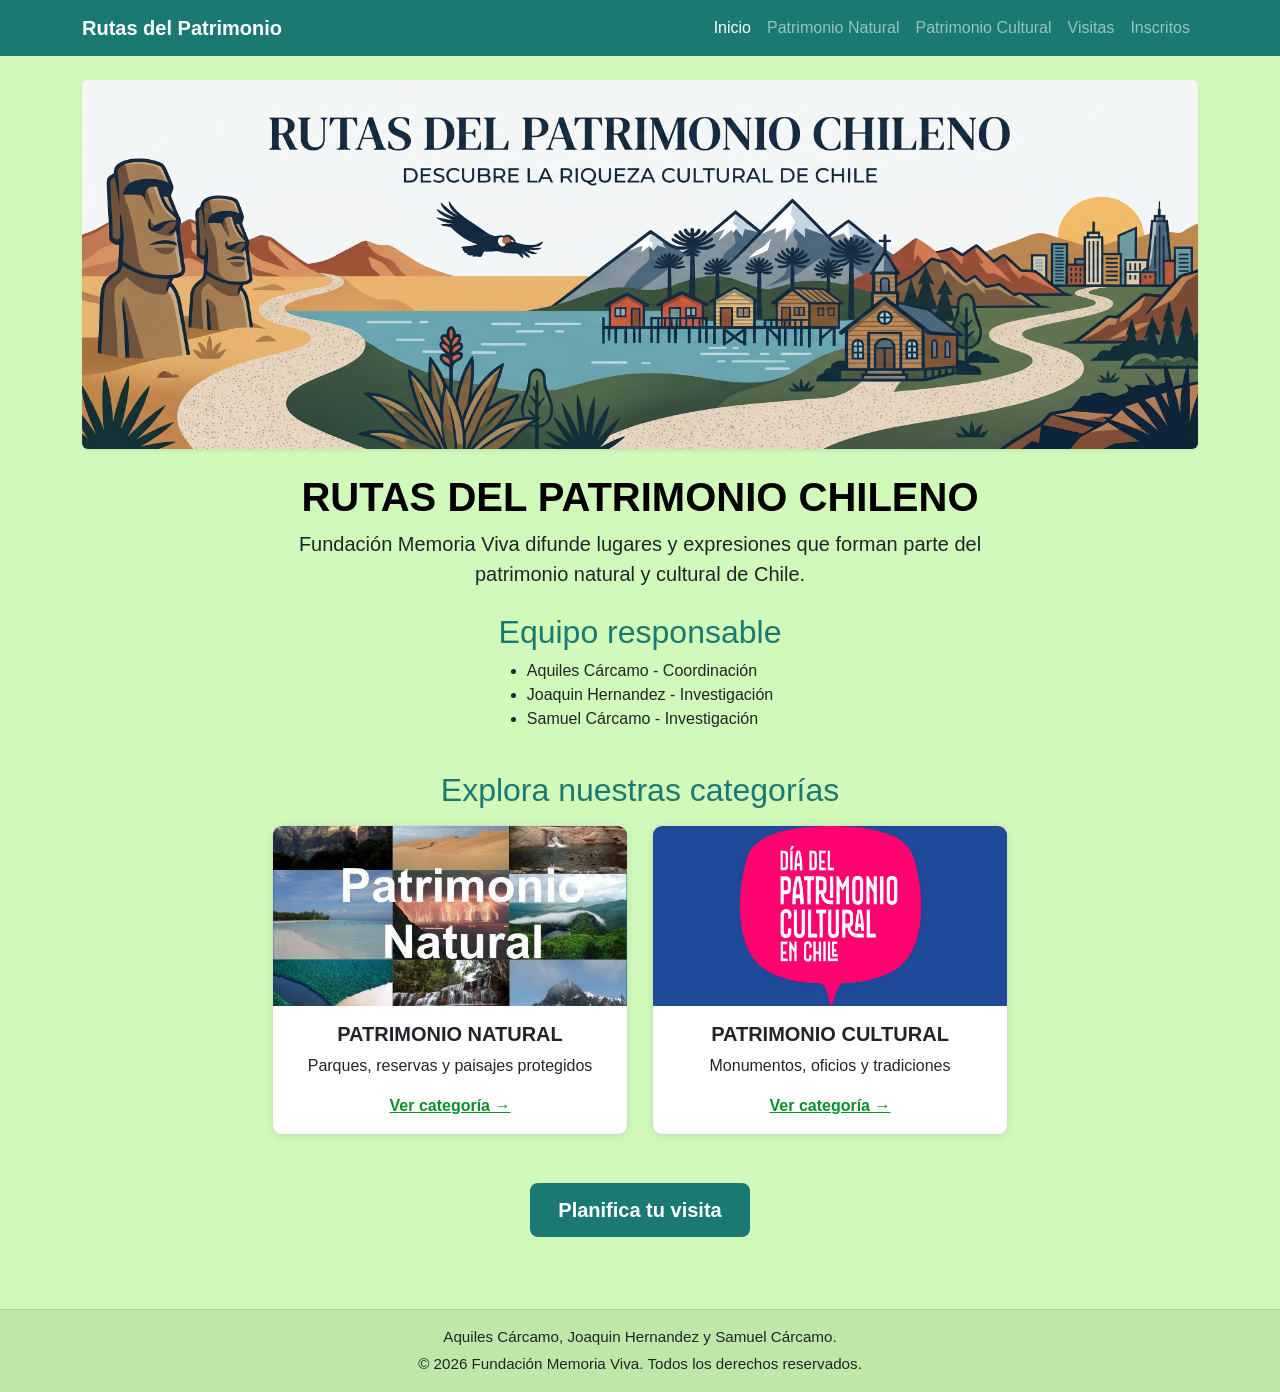
<file: Index.html>
<!DOCTYPE html>
<html lang="es">
<head>
    <meta charset="UTF-8">
    <meta name="viewport" content="width=device-width, initial-scale=1.0"> <!-- sirve para el ajuste del ancho de la página -->
    <link rel="icon" href="img/icon.jpg" type="image/x-icon">
    <title>Rutas del Patrimonio</title>
    <link href="https://cdn.jsdelivr.net/npm/bootstrap@5.3.3/dist/css/bootstrap.min.css" rel="stylesheet">
    <link rel="stylesheet" href="css/style.css">
</head>
<body>

<header>
        <nav class="navbar navbar-expand-lg navbar-dark barra-navegacion"> <!-- agrega una barra a las pantallas pequeñas-->
            <div class="container">
                <a class="navbar-brand fw-bold" href="Index.html">Rutas del Patrimonio</a>
                <button class="navbar-toggler" type="button" data-bs-toggle="collapse" data-bs-target="#menuPrincipal">
                    <span class="navbar-toggler-icon"></span>
                </button>
                <div class="collapse navbar-collapse justify-content-end" id="menuPrincipal">
                    <ul class="navbar-nav">
                        <li class="nav-item">
                            <a class="nav-link active" href="Index.html">Inicio</a>
                        </li>
                        <li class="nav-item">
                            <a class="nav-link" href="html/natural.html">Patrimonio Natural</a>
                        </li>
                        <li class="nav-item">
                            <a class="nav-link" href="html/cultural.html">Patrimonio Cultural</a>
                        </li>
                        <li class="nav-item">
                            <a class="nav-link" href="html/contactos.html">Visitas</a>
                        </li>
                        <li class="nav-item">
                            <a class="nav-link" href="html/localstore.html">Inscritos</a>
                        </li>
                    </ul>
                </div>
            </div>
        </nav>
    </header>

    <main class="container my-4">
        <div class="text-center">
            <img src="img/Encabezado.jpg" alt="Rutas del Patrimonio" class="encabezado rounded shadow-sm mb-4">
            <h1 class="fw-bold">RUTAS DEL PATRIMONIO CHILENO</h1>
            <p class="lead mx-auto texto-intro">Fundación Memoria Viva difunde lugares y expresiones que forman parte del patrimonio natural y cultural de Chile.</p>
        </div>

        <section class="my-4 text-center">
            <h2>Equipo responsable</h2>
            <ul class="lista-equipo">
                <li>Aquiles Cárcamo - Coordinación</li>
                <li>Joaquin Hernandez - Investigación</li>
                <li>Samuel Cárcamo - Investigación</li>
            </ul>
        </section>

        <section class="my-4">
            <h2 class="text-center mb-3">Explora nuestras categorías</h2>
            <div class="row justify-content-center g-4"> <!--Ajusta las filas de las tarjetas-->
                <div class="col-12 col-sm-8 col-md-5 col-lg-4">
                    <div class="tarjeta h-100">
                        <img src="img/natural.jfif" alt="Patrimonio Natural">
                        <div class="p-3">
                            <h3 class="h5 fw-bold">PATRIMONIO NATURAL</h3>
                            <p>Parques, reservas y paisajes protegidos</p>
                            <a href="html/natural.html" class="enlace-categoria">Ver categoría →</a>
                        </div>
                    </div>
                </div>

                <div class="col-12 col-sm-8 col-md-5 col-lg-4">
                    <div class="tarjeta h-100">
                        <img src="img/patrimonio.jpg" alt="Patrimonio Cultural">
                        <div class="p-3">
                            <h3 class="h5 fw-bold">PATRIMONIO CULTURAL</h3>
                            <p>Monumentos, oficios y tradiciones</p>
                            <a href="html/cultural.html" class="enlace-categoria">Ver categoría →</a>
                        </div>
                    </div>
                </div>
            </div>
        </section>

        <div class="text-center my-5">
            <a href="html/contactos.html" class="btn btn-lg boton-principal">
                Planifica tu visita
            </a>
        </div>
    </main>

    <footer class="pie-pagina text-center py-3 mt-auto">
        <div class="container">
            <p class="mb-1">Aquiles Cárcamo, Joaquin Hernandez y Samuel Cárcamo.</p>
            <p class="mb-0">© 2026 Fundación Memoria Viva. Todos los derechos reservados.</p>
        </div>
    </footer>

    <script src="https://cdn.jsdelivr.net/npm/bootstrap@5.3.3/dist/js/bootstrap.bundle.min.js"></script>
</body>
</html>
</file>
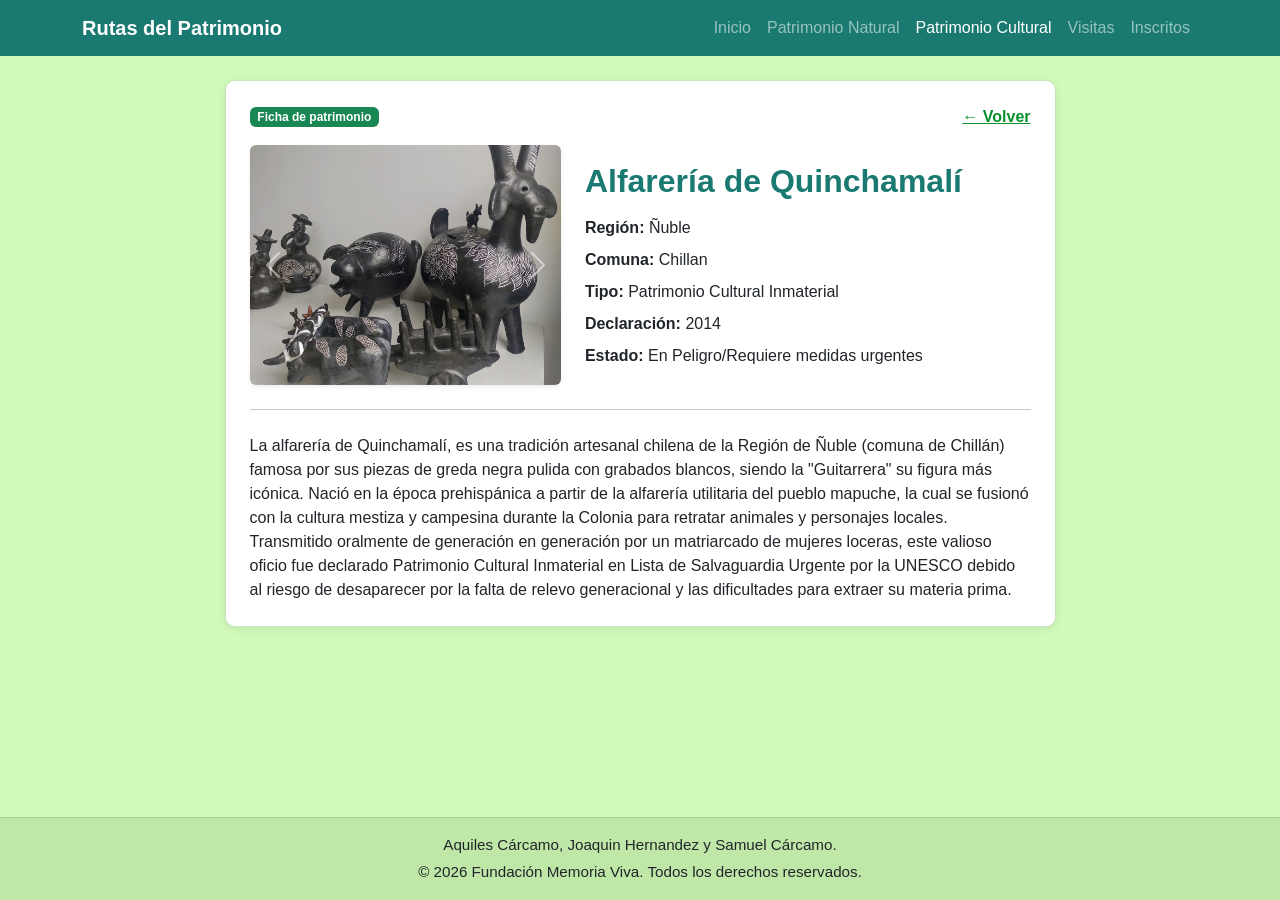
<file: html/alfarerialquinchamali.html>
<!DOCTYPE html>
<html lang="es">
<head>
    <meta charset="UTF-8">
    <meta name="viewport" content="width=device-width, initial-scale=1.0">
    <link rel="icon" href="../img/icon.jpg" type="image/x-icon">
    <title>Alfarería de Quinchamalí</title>
    <link href="https://cdn.jsdelivr.net/npm/bootstrap@5.3.3/dist/css/bootstrap.min.css" rel="stylesheet">
    <link rel="stylesheet" href="../css/style.css">
</head>
<body>

    <header>
        <nav class="navbar navbar-expand-lg navbar-dark barra-navegacion">
            <div class="container">
                <a class="navbar-brand fw-bold" href="../Index.html">Rutas del Patrimonio</a>
                <button class="navbar-toggler" type="button" data-bs-toggle="collapse" data-bs-target="#menuPrincipal">
                    <span class="navbar-toggler-icon"></span>
                </button>
                <div class="collapse navbar-collapse justify-content-end" id="menuPrincipal">
                    <ul class="navbar-nav">
                        <li class="nav-item">
                            <a class="nav-link" href="../Index.html">Inicio</a>
                        </li>
                        <li class="nav-item">
                            <a class="nav-link" href="natural.html">Patrimonio Natural</a>
                        </li>
                        <li class="nav-item">
                            <a class="nav-link active" href="cultural.html">Patrimonio Cultural</a>
                        </li>
                        <li class="nav-item">
                            <a class="nav-link" href="contactos.html">Visitas</a>
                        </li>
                        <li class="nav-item">
                            <a class="nav-link" href="localstore.html">Inscritos</a>
                        </li>
                    </ul>
                </div>
            </div>
        </nav>
    </header>

    <main class="container my-4">
        <div class="row justify-content-center">
            <div class="col-12 col-lg-9">
                <div class="tarjeta p-4 text-start">
                    <div class="d-flex justify-content-between align-items-center mb-3">
                        <span class="badge bg-success">Ficha de patrimonio</span>
                        <a href="cultural.html" class="enlace-categoria">← Volver</a>
                    </div>

                    <div class="row align-items-center g-4">
                        <div class="col-12 col-md-5">
                            <div id="carruselAlfareria" class="carousel slide rounded overflow-hidden shadow-sm" data-bs-ride="carousel">
                                <div class="carousel-inner">
                                    <div class="carousel-item active">
                                        <img src="../img/alfareria.jpg" class="d-block w-100" style="height: 240px; object-fit: cover;" alt="Alfarería de Quinchamalí 1">
                                    </div>
                                    <div class="carousel-item">
                                        <img src="../img/guitarra.jpg" class="d-block w-100" style="height: 240px; object-fit: cover;" alt="Alfarería de Quinchamalí 2">
                                    </div>
                                    <div class="carousel-item">
                                        <img src="../img/guitarrera-grande.jpg" class="d-block w-100" style="height: 240px; object-fit: cover;" alt="Alfarería de Quinchamalí 3">
                                    </div>
                                </div>
                                <button class="carousel-control-prev" type="button" data-bs-target="#carruselAlfareria" data-bs-slide="prev">
                                    <span class="carousel-control-prev-icon" aria-hidden="true"></span>
                                    <span class="visually-hidden">Anterior</span>
                                </button>
                                <button class="carousel-control-next" type="button" data-bs-target="#carruselAlfareria" data-bs-slide="next">
                                    <span class="carousel-control-next-icon" aria-hidden="true"></span>
                                    <span class="visually-hidden">Siguiente</span>
                                </button>
                            </div>
                        </div>

                        <div class="col-12 col-md-7">
                            <h1 class="h2 fw-bold mb-3" style="color: #1a7a72;">Alfarería de Quinchamalí</h1>
                            <p class="mb-2"><strong>Región:</strong> Ñuble</p>
                            <p class="mb-2"><strong>Comuna:</strong> Chillan</p>
                            <p class="mb-2"><strong>Tipo:</strong> Patrimonio Cultural Inmaterial</p>
                            <p class="mb-2"><strong>Declaración:</strong> 2014</p>
                            <p class="mb-0"><strong>Estado:</strong> En Peligro/Requiere medidas urgentes</p>
                        </div>
                    </div>

                    <hr class="my-4">
                    <p class="mb-0">La alfarería de Quinchamalí, es una tradición artesanal chilena de la Región de Ñuble (comuna de Chillán) famosa por sus piezas de greda negra pulida con grabados blancos, siendo la "Guitarrera" su figura más icónica. Nació en la época prehispánica a partir de la alfarería utilitaria del pueblo mapuche, la cual se fusionó con la cultura mestiza y campesina durante la Colonia para retratar animales y personajes locales. Transmitido oralmente de generación en generación por un matriarcado de mujeres loceras, este valioso oficio fue declarado Patrimonio Cultural Inmaterial en Lista de Salvaguardia Urgente por la UNESCO debido al riesgo de desaparecer por la falta de relevo generacional y las dificultades para extraer su materia prima.</p>
                </div>
            </div>
        </div>
    </main>

    <footer class="pie-pagina text-center py-3 mt-auto">
        <div class="container">
            <p class="mb-1">Aquiles Cárcamo, Joaquin Hernandez y Samuel Cárcamo.</p>
            <p class="mb-0">© 2026 Fundación Memoria Viva. Todos los derechos reservados.</p>
        </div>
    </footer>

    <script src="https://cdn.jsdelivr.net/npm/bootstrap@5.3.3/dist/js/bootstrap.bundle.min.js"></script>
</body>
</html>
</file>
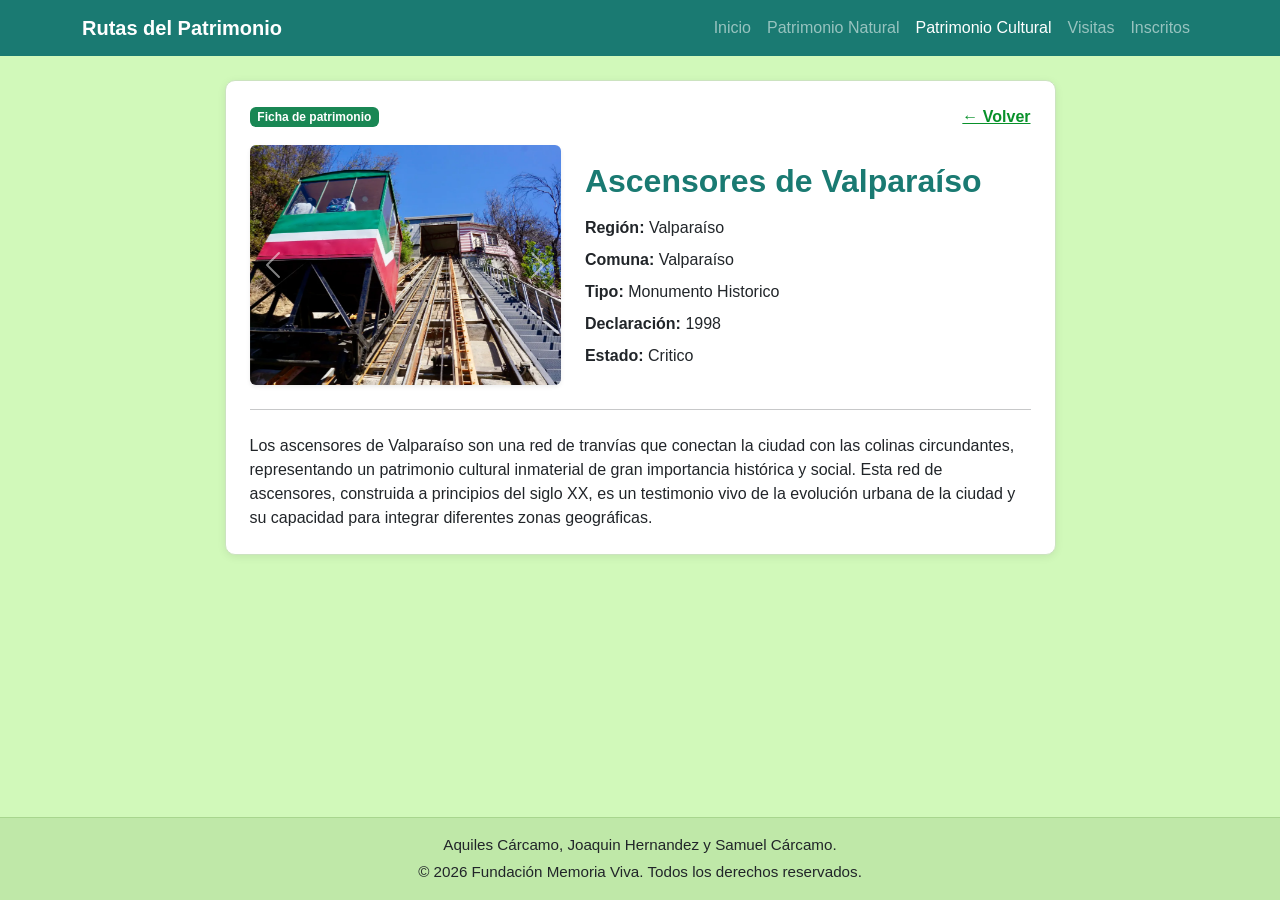
<file: html/ascensoresvalpo.html>
<!DOCTYPE html>
<html lang="es">
<head>
    <meta charset="UTF-8">
    <meta name="viewport" content="width=device-width, initial-scale=1.0">
    <link rel="icon" href="../img/icon.jpg" type="image/x-icon">
    <title>Ascensores de Valparaíso</title>
    <link href="https://cdn.jsdelivr.net/npm/bootstrap@5.3.3/dist/css/bootstrap.min.css" rel="stylesheet">
    <link rel="stylesheet" href="../css/style.css">
</head>
<body>

   <header>
        <nav class="navbar navbar-expand-lg navbar-dark barra-navegacion">
            <div class="container">
                <a class="navbar-brand fw-bold" href="../Index.html">Rutas del Patrimonio</a>
                <button class="navbar-toggler" type="button" data-bs-toggle="collapse" data-bs-target="#menuPrincipal">
                    <span class="navbar-toggler-icon"></span>
                </button>
                <div class="collapse navbar-collapse justify-content-end" id="menuPrincipal">
                    <ul class="navbar-nav">
                        <li class="nav-item">
                            <a class="nav-link" href="../Index.html">Inicio</a>
                        </li>
                        <li class="nav-item">
                            <a class="nav-link" href="natural.html">Patrimonio Natural</a>
                        </li>
                        <li class="nav-item">
                            <a class="nav-link active" href="cultural.html">Patrimonio Cultural</a>
                        </li>
                        <li class="nav-item">
                            <a class="nav-link" href="contactos.html">Visitas</a>
                        </li>
                        <li class="nav-item">
                            <a class="nav-link" href="localstore.html">Inscritos</a>
                        </li>
                    </ul>
                </div>
            </div>
        </nav>
    </header>

    <main class="container my-4">
        <div class="row justify-content-center">
            <div class="col-12 col-lg-9">
                <div class="tarjeta p-4 text-start">
                    <div class="d-flex justify-content-between align-items-center mb-3">
                        <span class="badge bg-success">Ficha de patrimonio</span>
                        <a href="cultural.html" class="enlace-categoria">← Volver</a>
                    </div>

                    <div class="row align-items-center g-4">
                        <div class="col-12 col-md-5">
                            <div id="carruselAscensores" class="carousel slide rounded overflow-hidden shadow-sm" data-bs-ride="carousel">
                                <div class="carousel-inner">
                                    <div class="carousel-item active">
                                        <img src="../img/ascensores1.webp" class="d-block w-100" style="height: 240px; object-fit: cover;" alt="Ascensores de Valparaíso 1">
                                    </div>
                                    <div class="carousel-item">
                                        <img src="../img/ascensores2.jpeg" class="d-block w-100" style="height: 240px; object-fit: cover;" alt="Ascensores de Valparaíso 2">
                                    </div>
                                    <div class="carousel-item">
                                        <img src="../img/ascensores3.jpg" class="d-block w-100" style="height: 240px; object-fit: cover;" alt="Ascensores de Valparaíso 3">
                                    </div>
                                </div>
                                <button class="carousel-control-prev" type="button" data-bs-target="#carruselAscensores" data-bs-slide="prev">
                                    <span class="carousel-control-prev-icon" aria-hidden="true"></span>
                                    <span class="visually-hidden">Anterior</span>
                                </button>
                                <button class="carousel-control-next" type="button" data-bs-target="#carruselAscensores" data-bs-slide="next">
                                    <span class="carousel-control-next-icon" aria-hidden="true"></span>
                                    <span class="visually-hidden">Siguiente</span>
                                </button>
                            </div>
                        </div>

                        <div class="col-12 col-md-7">
                            <h1 class="h2 fw-bold mb-3" style="color: #1a7a72;">Ascensores de Valparaíso</h1>
                            <p class="mb-2"><strong>Región:</strong> Valparaíso</p>
                            <p class="mb-2"><strong>Comuna:</strong> Valparaíso</p>
                            <p class="mb-2"><strong>Tipo:</strong> Monumento Historico</p>
                            <p class="mb-2"><strong>Declaración:</strong> 1998</p>
                            <p class="mb-0"><strong>Estado:</strong> Critico</p>
                        </div>
                    </div>

                    <hr class="my-4">
                    <p class="mb-0">Los ascensores de Valparaíso son una red de tranvías que conectan la ciudad con las colinas circundantes, representando un patrimonio cultural inmaterial de gran importancia histórica y social. Esta red de ascensores, construida a principios del siglo XX, es un testimonio vivo de la evolución urbana de la ciudad y su capacidad para integrar diferentes zonas geográficas.</p>
                </div>
            </div>
        </div>
    </main>

    <footer class="pie-pagina text-center py-3 mt-auto">
        <div class="container">
            <p class="mb-1">Aquiles Cárcamo, Joaquin Hernandez y Samuel Cárcamo.</p>
            <p class="mb-0">© 2026 Fundación Memoria Viva. Todos los derechos reservados.</p>
        </div>
    </footer>

    <script src="https://cdn.jsdelivr.net/npm/bootstrap@5.3.3/dist/js/bootstrap.bundle.min.js"></script>
</body>
</html>
</file>
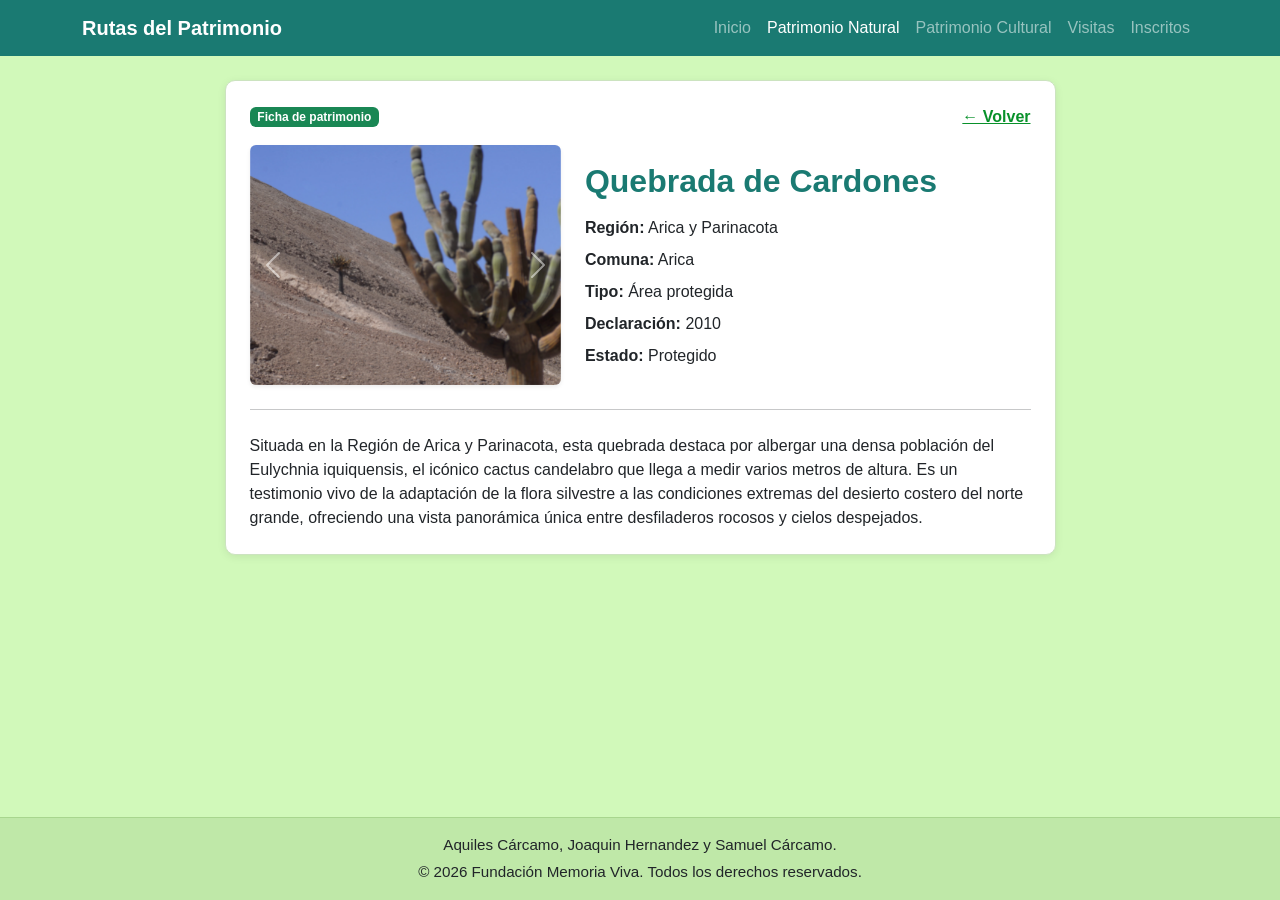
<file: html/cardones.html>
<!DOCTYPE html>
<html lang="es">
<head>
    <meta charset="UTF-8">
    <meta name="viewport" content="width=device-width, initial-scale=1.0">
    <link rel="icon" href="../img/icon.jpg" type="image/x-icon">
    <title>Quebrada de Cardones</title>
    <link href="https://cdn.jsdelivr.net/npm/bootstrap@5.3.3/dist/css/bootstrap.min.css" rel="stylesheet">
    <link rel="stylesheet" href="../css/style.css">
</head>
<body>

  <header>
        <nav class="navbar navbar-expand-lg navbar-dark barra-navegacion">
            <div class="container">
                <a class="navbar-brand fw-bold" href="../Index.html">Rutas del Patrimonio</a>
                <button class="navbar-toggler" type="button" data-bs-toggle="collapse" data-bs-target="#menuPrincipal">
                    <span class="navbar-toggler-icon"></span>
                </button>
                <div class="collapse navbar-collapse justify-content-end" id="menuPrincipal">
                    <ul class="navbar-nav">
                        <li class="nav-item">
                            <a class="nav-link" href="../Index.html">Inicio</a>
                        </li>
                        <li class="nav-item">
                            <a class="nav-link active" href="natural.html">Patrimonio Natural</a>
                        </li>
                        <li class="nav-item">
                            <a class="nav-link" href="cultural.html">Patrimonio Cultural</a>
                        </li>
                        <li class="nav-item">
                            <a class="nav-link" href="contactos.html">Visitas</a>
                        </li>
                        <li class="nav-item">
                            <a class="nav-link" href="localstore.html">Inscritos</a>
                        </li>
                    </ul>
                </div>
            </div>
        </nav>
    </header>

    <main class="container my-4">
        <div class="row justify-content-center">
            <div class="col-12 col-lg-9">
                <div class="tarjeta p-4 text-start">
                    <div class="d-flex justify-content-between align-items-center mb-3">
                        <span class="badge bg-success">Ficha de patrimonio</span>
                        <a href="natural.html" class="enlace-categoria">← Volver</a>
                    </div>

                    <div class="row align-items-center g-4">
                        <div class="col-12 col-md-5">
                            <div id="carruselQuebrada" class="carousel slide rounded overflow-hidden shadow-sm" data-bs-ride="carousel">
                                <div class="carousel-inner">
                                    <div class="carousel-item active">
                                        <img src="../img/quebrada1.jpg" class="d-block w-100" style="height: 240px; object-fit: cover;" alt="Quebrada de Cardones 1">
                                    </div>
                                    <div class="carousel-item">
                                        <img src="../img/quebrada2.jpg" class="d-block w-100" style="height: 240px; object-fit: cover;" alt="Quebrada de Cardones 2">
                                    </div>
                                    <div class="carousel-item">
                                        <img src="../img/quebrada3.jpg" class="d-block w-100" style="height: 240px; object-fit: cover;" alt="Quebrada de Cardones 3">
                                    </div>
                                </div>
                                <button class="carousel-control-prev" type="button" data-bs-target="#carruselQuebrada" data-bs-slide="prev">
                                    <span class="carousel-control-prev-icon" aria-hidden="true"></span>
                                    <span class="visually-hidden">Anterior</span>
                                </button>
                                <button class="carousel-control-next" type="button" data-bs-target="#carruselQuebrada" data-bs-slide="next">
                                    <span class="carousel-control-next-icon" aria-hidden="true"></span>
                                    <span class="visually-hidden">Siguiente</span>
                                </button>
                            </div>
                        </div>

                        <div class="col-12 col-md-7">
                            <h1 class="h2 fw-bold mb-3" style="color: #1a7a72;">Quebrada de Cardones</h1>
                            <p class="mb-2"><strong>Región:</strong> Arica y Parinacota</p>
                            <p class="mb-2"><strong>Comuna:</strong> Arica</p>
                            <p class="mb-2"><strong>Tipo:</strong> Área protegida</p>
                            <p class="mb-2"><strong>Declaración:</strong> 2010</p>
                            <p class="mb-0"><strong>Estado:</strong> Protegido</p>
                        </div>
                    </div>

                    <hr class="my-4">
                    <p class="mb-0">Situada en la Región de Arica y Parinacota, esta quebrada destaca por albergar una densa población del Eulychnia iquiquensis, el icónico cactus candelabro que llega a medir varios metros de altura. Es un testimonio vivo de la adaptación de la flora silvestre a las condiciones extremas del desierto costero del norte grande, ofreciendo una vista panorámica única entre desfiladeros rocosos y cielos despejados.</p>
                </div>
            </div>
        </div>
    </main>

    <footer class="pie-pagina text-center py-3 mt-auto">
        <div class="container">
            <p class="mb-1">Aquiles Cárcamo, Joaquin Hernandez y Samuel Cárcamo.</p>
            <p class="mb-0">© 2026 Fundación Memoria Viva. Todos los derechos reservados.</p>
        </div>
    </footer>

    <script src="https://cdn.jsdelivr.net/npm/bootstrap@5.3.3/dist/js/bootstrap.bundle.min.js"></script>
</body>
</html>
</file>
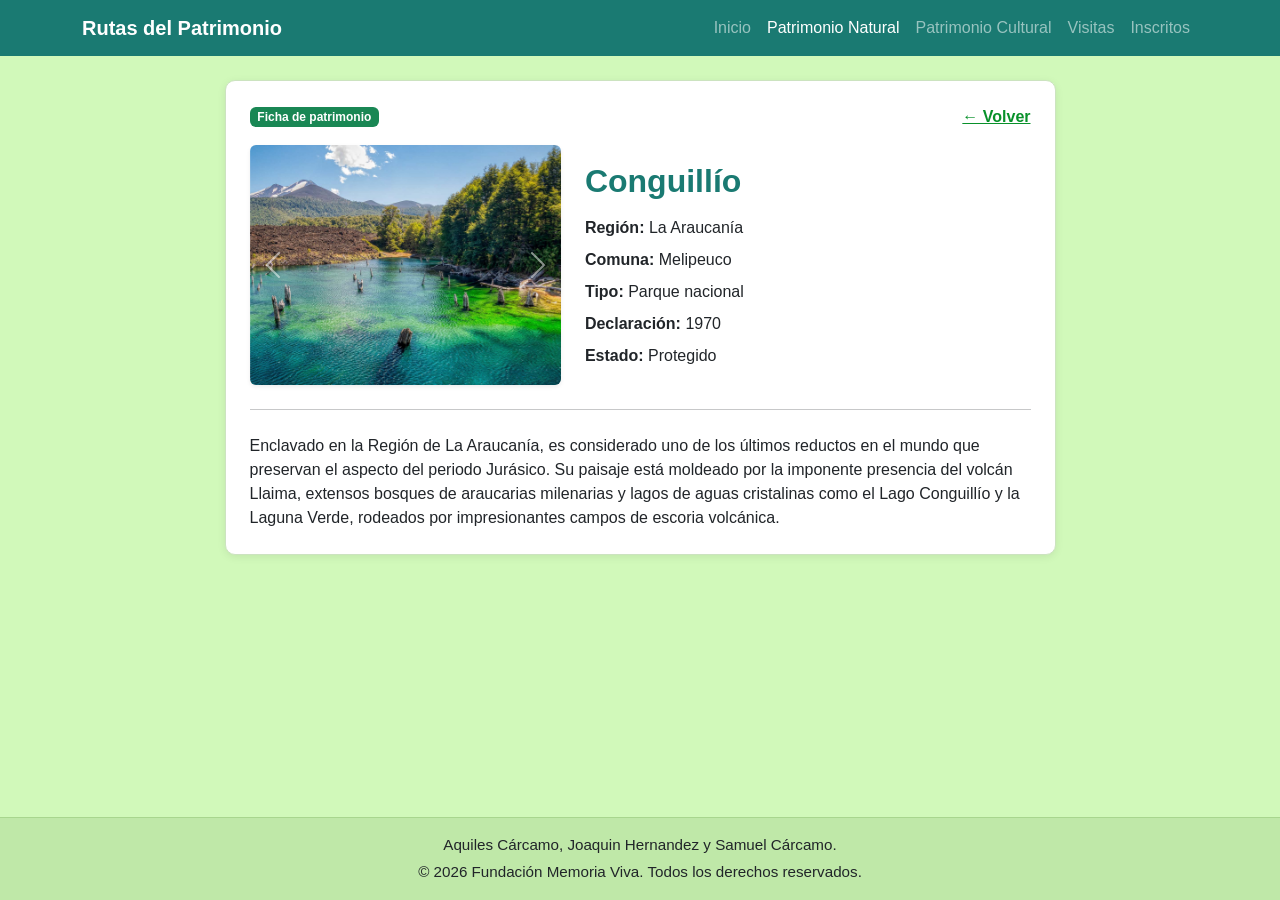
<file: html/conguillio.html>
<!DOCTYPE html>
<html lang="es">
<head>
    <meta charset="UTF-8">
    <meta name="viewport" content="width=device-width, initial-scale=1.0">
    <link rel="icon" href="../img/icon.jpg" type="image/x-icon">
    <title>Ficha Conguillío</title>
    <link href="https://cdn.jsdelivr.net/npm/bootstrap@5.3.3/dist/css/bootstrap.min.css" rel="stylesheet">
    <link rel="stylesheet" href="../css/style.css">
</head>
<body>

  <header>
        <nav class="navbar navbar-expand-lg navbar-dark barra-navegacion">
            <div class="container">
                <a class="navbar-brand fw-bold" href="../Index.html">Rutas del Patrimonio</a>
                <button class="navbar-toggler" type="button" data-bs-toggle="collapse" data-bs-target="#menuPrincipal">
                    <span class="navbar-toggler-icon"></span>
                </button>
                <div class="collapse navbar-collapse justify-content-end" id="menuPrincipal">
                    <ul class="navbar-nav">
                        <li class="nav-item">
                            <a class="nav-link" href="../Index.html">Inicio</a>
                        </li>
                        <li class="nav-item">
                            <a class="nav-link active" href="natural.html">Patrimonio Natural</a>
                        </li>
                        <li class="nav-item">
                            <a class="nav-link" href="cultural.html">Patrimonio Cultural</a>
                        </li>
                        <li class="nav-item">
                            <a class="nav-link" href="contactos.html">Visitas</a>
                        </li>
                        <li class="nav-item">
                            <a class="nav-link" href="localstore.html">Inscritos</a>
                        </li>
                    </ul>
                </div>
            </div>
        </nav>
    </header>

    <main class="container my-4">
        <div class="row justify-content-center">
            <div class="col-12 col-lg-9">
                <div class="tarjeta p-4 text-start">
                    <div class="d-flex justify-content-between align-items-center mb-3">
                        <span class="badge bg-success">Ficha de patrimonio</span>
                        <a href="natural.html" class="enlace-categoria">← Volver</a>
                    </div>

                    <div class="row align-items-center g-4">
                        <div class="col-12 col-md-5">
                            <div id="carruselConguillio" class="carousel slide rounded overflow-hidden shadow-sm" data-bs-ride="carousel">
                                <div class="carousel-inner">
                                    <div class="carousel-item active">
                                        <img src="../img/lagocongui.jpg" class="d-block w-100" style="height: 240px; object-fit: cover;" alt="Conguillío 1">
                                    </div>
                                    <div class="carousel-item">
                                        <img src="../img/conguillio.jpg" class="d-block w-100" style="height: 240px; object-fit: cover;" alt="Conguillío 2">
                                    </div>
                                    <div class="carousel-item">
                                        <img src="../img/paequecon.webp" class="d-block w-100" style="height: 240px; object-fit: cover;" alt="Conguillío 3">
                                    </div>
                                </div>
                                <button class="carousel-control-prev" type="button" data-bs-target="#carruselConguillio" data-bs-slide="prev">
                                    <span class="carousel-control-prev-icon" aria-hidden="true"></span>
                                    <span class="visually-hidden">Anterior</span>
                                </button>
                                <button class="carousel-control-next" type="button" data-bs-target="#carruselConguillio" data-bs-slide="next">
                                    <span class="carousel-control-next-icon" aria-hidden="true"></span>
                                    <span class="visually-hidden">Siguiente</span>
                                </button>
                            </div>
                        </div>

                        <div class="col-12 col-md-7">
                            <h1 class="h2 fw-bold mb-3" style="color: #1a7a72;">Conguillío</h1>
                            <p class="mb-2"><strong>Región:</strong> La Araucanía</p>
                            <p class="mb-2"><strong>Comuna:</strong> Melipeuco</p>
                            <p class="mb-2"><strong>Tipo:</strong> Parque nacional</p>
                            <p class="mb-2"><strong>Declaración:</strong> 1970</p>
                            <p class="mb-0"><strong>Estado:</strong> Protegido</p>
                        </div>
                    </div>

                    <hr class="my-4">
                    <p class="mb-0">Enclavado en la Región de La Araucanía, es considerado uno de los últimos reductos en el mundo que preservan el aspecto del periodo Jurásico. Su paisaje está moldeado por la imponente presencia del volcán Llaima, extensos bosques de araucarias milenarias y lagos de aguas cristalinas como el Lago Conguillío y la Laguna Verde, rodeados por impresionantes campos de escoria volcánica.</p>
                </div>
            </div>
        </div>
    </main>

    <footer class="pie-pagina text-center py-3 mt-auto">
        <div class="container">
            <p class="mb-1">Aquiles Cárcamo, Joaquin Hernandez y Samuel Cárcamo.</p>
            <p class="mb-0">© 2026 Fundación Memoria Viva. Todos los derechos reservados.</p>
        </div>
    </footer>

    <script src="https://cdn.jsdelivr.net/npm/bootstrap@5.3.3/dist/js/bootstrap.bundle.min.js"></script>
</body>
</html>
</file>
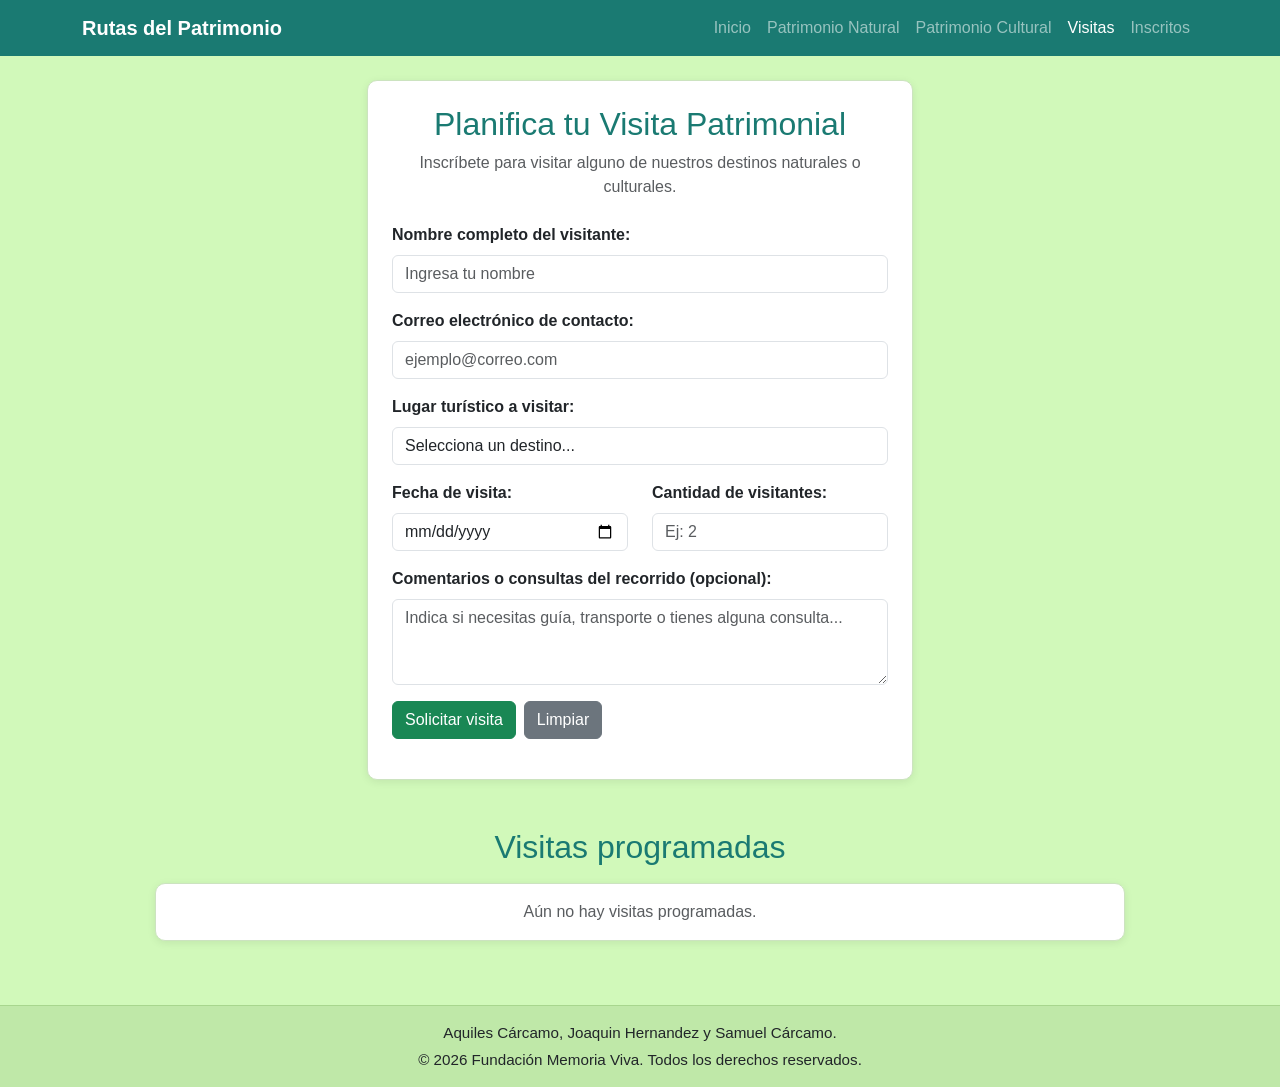
<file: html/contactos.html>
<!DOCTYPE html>
<html lang="es">
<head>
    <meta charset="UTF-8">
    <meta name="viewport" content="width=device-width, initial-scale=1.0">
    <link rel="icon" href="../img/icon.jpg" type="image/x-icon">
    <title>Planifica tu Visita - Rutas del Patrimonio</title>
    <link href="https://cdn.jsdelivr.net/npm/bootstrap@5.3.3/dist/css/bootstrap.min.css" rel="stylesheet">
    <link rel="stylesheet" href="../css/style.css">
</head>
<body>

    <header>
        <nav class="navbar navbar-expand-lg navbar-dark barra-navegacion">
            <div class="container">
                <a class="navbar-brand fw-bold" href="../Index.html">Rutas del Patrimonio</a>
                <button class="navbar-toggler" type="button" data-bs-toggle="collapse" data-bs-target="#menuPrincipal">
                    <span class="navbar-toggler-icon"></span>
                </button>
                <div class="collapse navbar-collapse justify-content-end" id="menuPrincipal">
                    <ul class="navbar-nav">
                        <li class="nav-item">
                            <a class="nav-link" href="../Index.html">Inicio</a>
                        </li>
                        <li class="nav-item">
                            <a class="nav-link" href="natural.html">Patrimonio Natural</a>
                        </li>
                        <li class="nav-item">
                            <a class="nav-link" href="cultural.html">Patrimonio Cultural</a>
                        </li>
                        <li class="nav-item">
                            <a class="nav-link active" href="contactos.html">Visitas</a>
                        </li>
                        <li class="nav-item">
                            <a class="nav-link" href="localstore.html">Inscritos</a>
                        </li>
                    </ul>
                </div>
            </div>
        </nav>
    </header>

    <main class="container my-4">
        <div class="row justify-content-center">
            <div class="col-12 col-md-8 col-lg-6">
                <div class="tarjeta p-4 text-start">
                    <h2 class="text-center mb-2">Planifica tu Visita Patrimonial</h2>
                    <p class="text-muted text-center mb-4">Inscríbete para visitar alguno de nuestros destinos naturales o culturales.</p>

                    <form id="formularioContacto" action="#" method="post" novalidate>
                        <input type="hidden" id="editIndex" value="">

                        <div class="mb-3">
                            <label for="nombreUsuario" class="form-label fw-bold">Nombre completo del visitante:</label>
                            <input type="text" class="form-control" id="nombreUsuario" name="nombreUsuario" placeholder="Ingresa tu nombre">
                            <span class="text-danger error-nombre" style="display:none; font-size: 0.9em;">Por favor, ingresa tu nombre.</span>
                        </div>

                        <div class="mb-3">
                            <label for="emailUsuario" class="form-label fw-bold">Correo electrónico de contacto:</label>
                            <input type="email" class="form-control" id="emailUsuario" name="emailUsuario" placeholder="ejemplo@correo.com">
                            <span class="text-danger error-email" style="display:none; font-size: 0.9em;">Ingresa un correo válido.</span>
                        </div>

                        <div class="mb-3">
                            <label for="lugar" class="form-label fw-bold">Lugar turístico a visitar:</label>
                            <select class="form-control" id="lugar" name="lugar">
                                <option value="">Selecciona un destino...</option>
                                <option value="conguillio">Parque Nacional Conguillío (La Araucanía)</option>
                                <option value="salar">Salar de Tara (Antofagasta)</option>
                                <option value="cardones">Quebrada de Cardones (Arica y Parinacota)</option>
                                <option value="chiloe">Iglesias de Chiloé (Los Lagos)</option>
                                <option value="quinchamali">Alfarería de Quinchamalí (Ñuble)</option>
                                <option value="valparaiso">Ascensores de Valparaíso (Valparaíso)</option>
                            </select>
                            <span class="text-danger error-lugar" style="display:none; font-size: 0.9em;">Selecciona el destino que deseas visitar.</span>
                        </div>

                        <div class="row">
                            <div class="col-12 col-sm-6 mb-3">
                                <label for="fechaVisita" class="form-label fw-bold">Fecha de visita:</label>
                                <input type="date" class="form-control" id="fechaVisita" name="fechaVisita">
                                <span class="text-danger error-fecha" style="display:none; font-size: 0.9em;">Selecciona una fecha válida.</span>
                            </div>

                            <div class="col-12 col-sm-6 mb-3">
                                <label for="personas" class="form-label fw-bold">Cantidad de visitantes:</label>
                                <input type="number" class="form-control" id="personas" name="personas" min="1" max="20" placeholder="Ej: 2">
                                <span class="text-danger error-personas" style="display:none; font-size: 0.9em;">Ingresa al menos 1 visitante.</span>
                            </div>
                        </div>

                        <div class="mb-3">
                            <label for="sugerencia" class="form-label fw-bold">Comentarios o consultas del recorrido (opcional):</label>
                            <textarea class="form-control" id="sugerencia" name="sugerencia" rows="3" placeholder="Indica si necesitas guía, transporte o tienes alguna consulta..."></textarea>
                        </div>

                        <div class="d-flex flex-wrap gap-2">
                            <button type="submit" class="btn btn-success" id="btnEnviar">Solicitar visita</button>
                            <button type="reset" class="btn btn-secondary" id="btnLimpiar">Limpiar</button>
                            <button type="button" class="btn btn-outline-secondary" id="btnCancelarEdicion" style="display:none;">Cancelar edición</button>
                        </div>

                        <div class="mt-3">
                            <span id="mensaje-exito" style="color: green; display: none; font-size: 16px; font-weight: bold;">¡Solicitud de visita registrada!</span>
                            <span id="mensaje-error" style="color: #dc3545; display: none; font-size: 16px; font-weight: bold;"></span>
                        </div>
                    </form>
                </div>
            </div>
        </div>

        <section class="seccion-registros mt-5">
            <h2 class="mb-3">Visitas programadas</h2>
            <div class="tarjeta p-3">
                <div id="listaRegistros"></div>
            </div>
        </section>
    </main>

    <footer class="pie-pagina text-center py-3 mt-auto">
        <div class="container">
            <p class="mb-1">Aquiles Cárcamo, Joaquin Hernandez y Samuel Cárcamo.</p>
            <p class="mb-0">© 2026 Fundación Memoria Viva. Todos los derechos reservados.</p>
        </div>
    </footer>

    <script src="https://code.jquery.com/jquery-3.7.1.min.js"></script>
    <script src="https://cdn.jsdelivr.net/npm/bootstrap@5.3.3/dist/js/bootstrap.bundle.min.js"></script>
    <script src="../js/validacion.js"></script>
    <script src="../js/crud.js"></script>
</body>
</html>
</file>
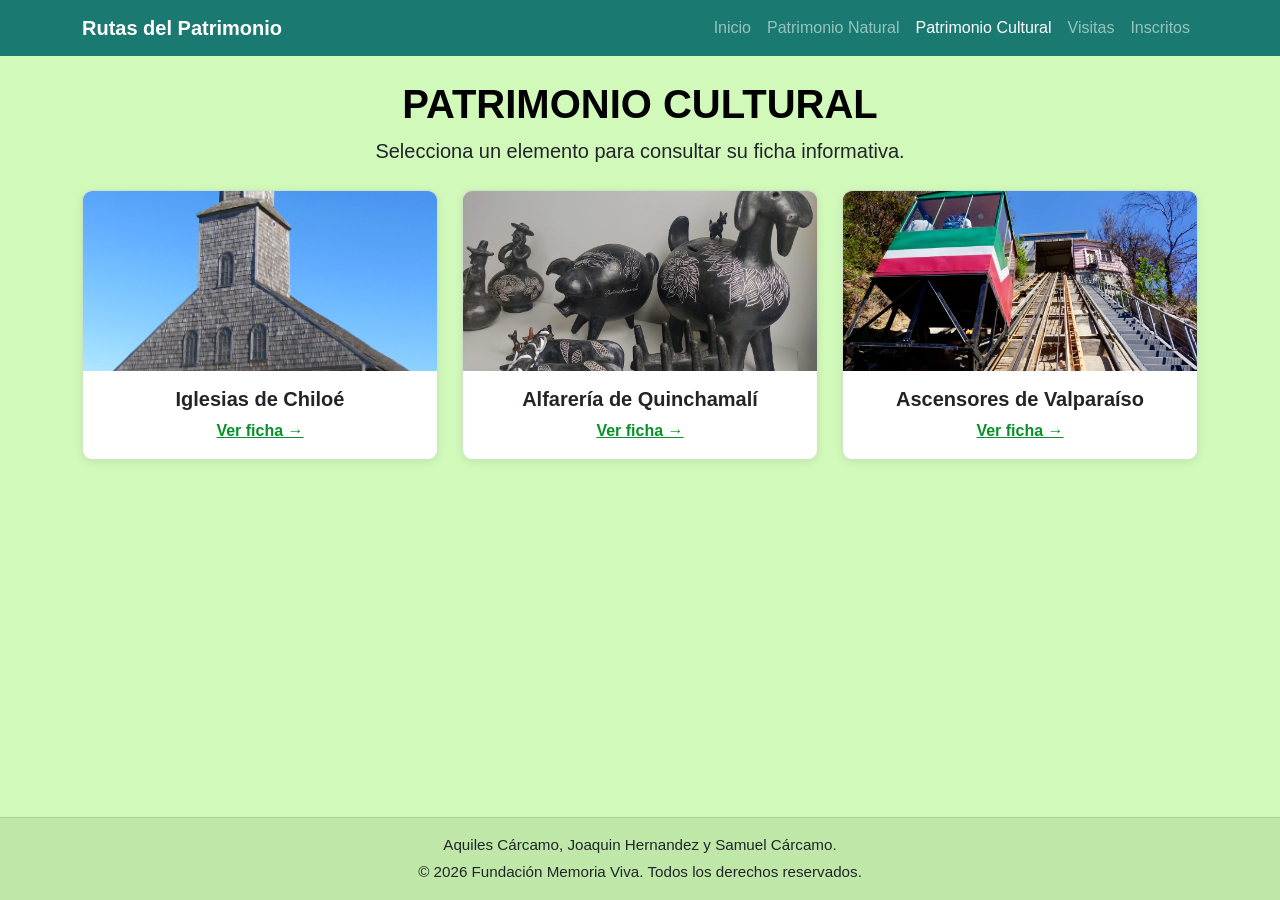
<file: html/cultural.html>
<!DOCTYPE html>
<html lang="es">
<head>
    <meta charset="UTF-8">
    <meta name="viewport" content="width=device-width, initial-scale=1.0">
    <link rel="icon" href="../img/icon.jpg" type="image/x-icon">
    <title>Patrimonio Cultural</title>
    <link href="https://cdn.jsdelivr.net/npm/bootstrap@5.3.3/dist/css/bootstrap.min.css" rel="stylesheet">
    <link rel="stylesheet" href="../css/style.css">
</head>
<body>

   <header>
        <nav class="navbar navbar-expand-lg navbar-dark barra-navegacion">
            <div class="container">
                <a class="navbar-brand fw-bold" href="../Index.html">Rutas del Patrimonio</a>
                <button class="navbar-toggler" type="button" data-bs-toggle="collapse" data-bs-target="#menuPrincipal">
                    <span class="navbar-toggler-icon"></span>
                </button>
                <div class="collapse navbar-collapse justify-content-end" id="menuPrincipal">
                    <ul class="navbar-nav">
                        <li class="nav-item">
                            <a class="nav-link" href="../Index.html">Inicio</a>
                        </li>
                        <li class="nav-item">
                            <a class="nav-link" href="natural.html">Patrimonio Natural</a>
                        </li>
                        <li class="nav-item">
                            <a class="nav-link active" href="cultural.html">Patrimonio Cultural</a>
                        </li>
                        <li class="nav-item">
                            <a class="nav-link" href="contactos.html">Visitas</a>
                        </li>
                        <li class="nav-item">
                            <a class="nav-link" href="localstore.html">Inscritos</a>
                        </li>
                    </ul>
                </div>
            </div>
        </nav>
    </header>

    <main class="container my-4">
        <h1 class="fw-bold">PATRIMONIO CULTURAL</h1>
        <p class="lead mb-4">Selecciona un elemento para consultar su ficha informativa.</p>

        <div class="row justify-content-center g-4">
            <div class="col-12 col-sm-8 col-md-4">
                <div class="tarjeta h-100">
                    <img src="../img/iglesia.jpg" alt="Iglesias de Chiloé">
                    <div class="p-3">
                        <h2 class="h5 fw-bold">Iglesias de Chiloé</h2>
                        <a href="inglesiachiloe.html" class="enlace-categoria">Ver ficha →</a>
                    </div>
                </div>
            </div>

            <div class="col-12 col-sm-8 col-md-4">
                <div class="tarjeta h-100">
                    <img src="../img/alfareria.jpg" alt="Alfarería de Quinchamalí">
                    <div class="p-3">
                        <h2 class="h5 fw-bold">Alfarería de Quinchamalí</h2>
                        <a href="alfarerialquinchamali.html" class="enlace-categoria">Ver ficha →</a>
                    </div>
                </div>
            </div>

            <div class="col-12 col-sm-8 col-md-4">
                <div class="tarjeta h-100">
                    <img src="../img/ascensores1.webp" alt="Ascensores de Valparaíso">
                    <div class="p-3">
                        <h2 class="h5 fw-bold">Ascensores de Valparaíso</h2>
                        <a href="ascensoresvalpo.html" class="enlace-categoria">Ver ficha →</a>
                    </div>
                </div>
            </div>
        </div>
    </main>

    <footer class="pie-pagina text-center py-3 mt-auto">
        <div class="container">
            <p class="mb-1">Aquiles Cárcamo, Joaquin Hernandez y Samuel Cárcamo.</p>
            <p class="mb-0">© 2026 Fundación Memoria Viva. Todos los derechos reservados.</p>
        </div>
    </footer>

    <script src="https://cdn.jsdelivr.net/npm/bootstrap@5.3.3/dist/js/bootstrap.bundle.min.js"></script>
</body>
</html>
</file>
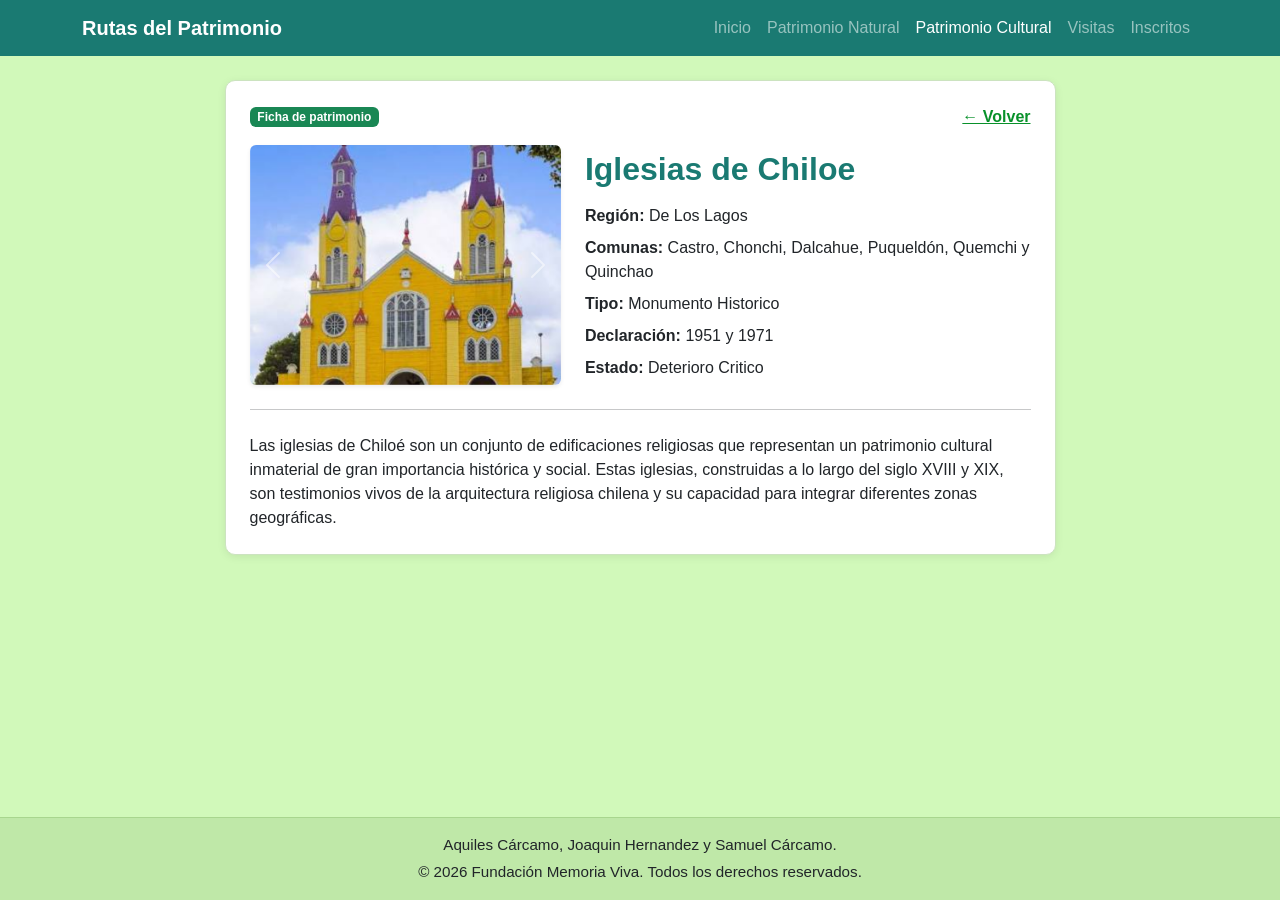
<file: html/inglesiachiloe.html>
<!DOCTYPE html>
<html lang="es">
<head>
    <meta charset="UTF-8">
    <meta name="viewport" content="width=device-width, initial-scale=1.0">
    <link rel="icon" href="../img/icon.jpg" type="image/x-icon">
    <title>Iglesias de Chiloe</title>
    <link href="https://cdn.jsdelivr.net/npm/bootstrap@5.3.3/dist/css/bootstrap.min.css" rel="stylesheet">
    <link rel="stylesheet" href="../css/style.css">
</head>
<body>

 <header>
        <nav class="navbar navbar-expand-lg navbar-dark barra-navegacion">
            <div class="container">
                <a class="navbar-brand fw-bold" href="../Index.html">Rutas del Patrimonio</a>
                <button class="navbar-toggler" type="button" data-bs-toggle="collapse" data-bs-target="#menuPrincipal">
                    <span class="navbar-toggler-icon"></span>
                </button>
                <div class="collapse navbar-collapse justify-content-end" id="menuPrincipal">
                    <ul class="navbar-nav">
                        <li class="nav-item">
                            <a class="nav-link" href="../Index.html">Inicio</a>
                        </li>
                        <li class="nav-item">
                            <a class="nav-link" href="natural.html">Patrimonio Natural</a>
                        </li>
                        <li class="nav-item">
                            <a class="nav-link active" href="cultural.html">Patrimonio Cultural</a>
                        </li>
                        <li class="nav-item">
                            <a class="nav-link" href="contactos.html">Visitas</a>
                        </li>
                        <li class="nav-item">
                            <a class="nav-link" href="localstore.html">Inscritos</a>
                        </li>
                    </ul>
                </div>
            </div>
        </nav>
    </header>

    <main class="container my-4">
        <div class="row justify-content-center">
            <div class="col-12 col-lg-9">
                <div class="tarjeta p-4 text-start">
                    <div class="d-flex justify-content-between align-items-center mb-3">
                        <span class="badge bg-success">Ficha de patrimonio</span>
                        <a href="cultural.html" class="enlace-categoria">← Volver</a>
                    </div>

                    <div class="row align-items-center g-4">
                        <div class="col-12 col-md-5">
                            <div id="carruselIglesias" class="carousel slide rounded overflow-hidden shadow-sm" data-bs-ride="carousel">
                                <div class="carousel-inner">
                                    <div class="carousel-item active">
                                        <img src="../img/iglesias1.jpeg" class="d-block w-100" style="height: 240px; object-fit: cover;" alt="Iglesias de Chiloe 1">
                                    </div>
                                    <div class="carousel-item">
                                        <img src="../img/iglesias2.jpeg" class="d-block w-100" style="height: 240px; object-fit: cover;" alt="Iglesias de Chiloe 2">
                                    </div>
                                    <div class="carousel-item">
                                        <img src="../img/iglesias3.jpeg" class="d-block w-100" style="height: 240px; object-fit: cover;" alt="Iglesias de Chiloe 3">
                                    </div>
                                </div>
                                <button class="carousel-control-prev" type="button" data-bs-target="#carruselIglesias" data-bs-slide="prev">
                                    <span class="carousel-control-prev-icon" aria-hidden="true"></span>
                                    <span class="visually-hidden">Anterior</span>
                                </button>
                                <button class="carousel-control-next" type="button" data-bs-target="#carruselIglesias" data-bs-slide="next">
                                    <span class="carousel-control-next-icon" aria-hidden="true"></span>
                                    <span class="visually-hidden">Siguiente</span>
                                </button>
                            </div>
                        </div>

                        <div class="col-12 col-md-7">
                            <h1 class="h2 fw-bold mb-3" style="color: #1a7a72;">Iglesias de Chiloe</h1>
                            <p class="mb-2"><strong>Región:</strong> De Los Lagos</p>
                            <p class="mb-2"><strong>Comunas:</strong> Castro, Chonchi, Dalcahue, Puqueldón, Quemchi y Quinchao</p>
                            <p class="mb-2"><strong>Tipo:</strong> Monumento Historico</p>
                            <p class="mb-2"><strong>Declaración:</strong> 1951 y 1971</p>
                            <p class="mb-0"><strong>Estado:</strong> Deterioro Critico</p>
                        </div>
                    </div>

                    <hr class="my-4">
                    <p class="mb-0">Las iglesias de Chiloé son un conjunto de edificaciones religiosas que representan un patrimonio cultural inmaterial de gran importancia histórica y social. Estas iglesias, construidas a lo largo del siglo XVIII y XIX, son testimonios vivos de la arquitectura religiosa chilena y su capacidad para integrar diferentes zonas geográficas.</p>
                </div>
            </div>
        </div>
    </main>

    <footer class="pie-pagina text-center py-3 mt-auto">
        <div class="container">
            <p class="mb-1">Aquiles Cárcamo, Joaquin Hernandez y Samuel Cárcamo.</p>
            <p class="mb-0">© 2026 Fundación Memoria Viva. Todos los derechos reservados.</p>
        </div>
    </footer>

    <script src="https://cdn.jsdelivr.net/npm/bootstrap@5.3.3/dist/js/bootstrap.bundle.min.js"></script>
</body>
</html>
</file>
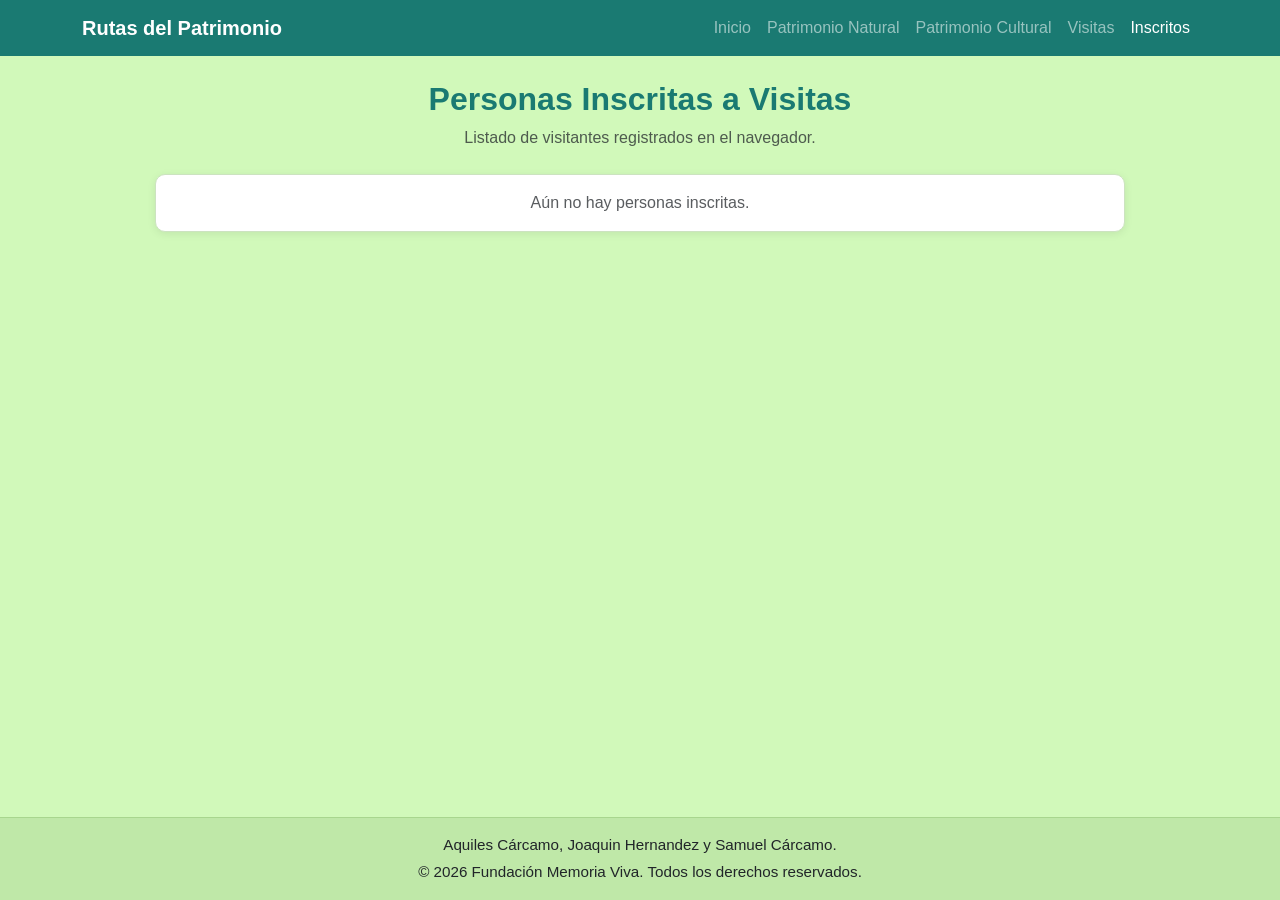
<file: html/localstore.html>
<!DOCTYPE html>
<html lang="es">
<head>
    <meta charset="UTF-8">
    <meta name="viewport" content="width=device-width, initial-scale=1.0">
    <link rel="icon" href="../img/icon.jpg" type="image/x-icon">
    <title>Personas Inscritas - Rutas del Patrimonio</title>
    <link href="https://cdn.jsdelivr.net/npm/bootstrap@5.3.3/dist/css/bootstrap.min.css" rel="stylesheet">
    <link rel="stylesheet" href="../css/style.css">
</head>
<body>

    <header>
        <nav class="navbar navbar-expand-lg navbar-dark barra-navegacion">
            <div class="container">
                <a class="navbar-brand fw-bold" href="../Index.html">Rutas del Patrimonio</a>
                <button class="navbar-toggler" type="button" data-bs-toggle="collapse" data-bs-target="#menuPrincipal">
                    <span class="navbar-toggler-icon"></span>
                </button>
                <div class="collapse navbar-collapse justify-content-end" id="menuPrincipal">
                    <ul class="navbar-nav">
                        <li class="nav-item">
                            <a class="nav-link" href="../Index.html">Inicio</a>
                        </li>
                        <li class="nav-item">
                            <a class="nav-link" href="natural.html">Patrimonio Natural</a>
                        </li>
                        <li class="nav-item">
                            <a class="nav-link" href="cultural.html">Patrimonio Cultural</a>
                        </li>
                        <li class="nav-item">
                            <a class="nav-link" href="contactos.html">Visitas</a>
                        </li>
                        <li class="nav-item">
                            <a class="nav-link active" href="localstore.html">Inscritos</a>
                        </li>
                    </ul>
                </div>
            </div>
        </nav>
    </header>

    <main class="container my-4">
        <div class="seccion-registros">
            <h1 class="h2 fw-bold text-center mb-2" style="color: #1a7a72;">Personas Inscritas a Visitas</h1>
            <p class="text-muted text-center mb-4">Listado de visitantes registrados en el navegador.</p>

            <div class="tarjeta p-3">
                <div id="listaInscritos"></div>
            </div>
        </div>
    </main>

    <footer class="pie-pagina text-center py-3 mt-auto">
        <div class="container">
            <p class="mb-1">Aquiles Cárcamo, Joaquin Hernandez y Samuel Cárcamo.</p>
            <p class="mb-0">© 2026 Fundación Memoria Viva. Todos los derechos reservados.</p>
        </div>
    </footer>

    <script src="https://cdn.jsdelivr.net/npm/bootstrap@5.3.3/dist/js/bootstrap.bundle.min.js"></script>
    <script>
        function obtenerNombreDestino(valor) {
            if (valor === "conguillio") { return "Parque Nacional Conguillío (La Araucanía)"; }
            if (valor === "salar") { return "Salar de Tara (Antofagasta)"; }
            if (valor === "cardones") { return "Quebrada de Cardones (Arica y Parinacota)"; }
            if (valor === "chiloe") { return "Iglesias de Chiloé (Los Lagos)"; }
            if (valor === "quinchamali") { return "Alfarería de Quinchamalí (Ñuble)"; }
            if (valor === "valparaiso") { return "Ascensores de Valparaíso (Valparaíso)"; }
            return valor;
        }

        function eliminarInscrito(indice) {
            var confirmar = confirm("¿Seguro que deseas eliminar esta inscripción?");
            if (confirmar) {
                var datos = localStorage.getItem("visitas");
                var lista = datos ? JSON.parse(datos) : [];
                lista.splice(indice, 1);
                localStorage.setItem("visitas", JSON.stringify(lista));
                mostrarInscritos();
            }
        }

        function mostrarInscritos() {
            var datos = localStorage.getItem("visitas");
            var lista = datos ? JSON.parse(datos) : [];
            var contenedor = document.getElementById("listaInscritos");

            if (lista.length === 0) {
                contenedor.innerHTML = '<p class="text-muted text-center mb-0">Aún no hay personas inscritas.</p>';
                return;
            }

            var html = '<div class="table-responsive">';
            html += '<table class="table table-striped table-bordered align-middle mb-0">';
            html += '<thead><tr>';
            html += '<th>#</th>';
            html += '<th>Nombre</th>';
            html += '<th>Correo</th>';
            html += '<th>Destino</th>';
            html += '<th>Fecha de Visita</th>';
            html += '<th>Visitantes</th>';
            html += '<th>Comentarios</th>';
            html += '<th>Acciones</th>';
            html += '</tr></thead><tbody>';

            for (var i = 0; i < lista.length; i++) {
                var comentario = lista[i].sugerencia;
                if (comentario === "" || comentario == null) {
                    comentario = "Sin comentarios";
                }

                html += '<tr>';
                html += '<td>' + (i + 1) + '</td>';
                html += '<td>' + lista[i].nombre + '</td>';
                html += '<td>' + lista[i].email + '</td>';
                html += '<td>' + obtenerNombreDestino(lista[i].lugar) + '</td>';
                html += '<td>' + lista[i].fechaVisita + '</td>';
                html += '<td>' + lista[i].personas + '</td>';
                html += '<td>' + comentario + '</td>';
                html += '<td class="text-nowrap">';
                html += '<button type="button" class="btn btn-sm btn-danger" onclick="eliminarInscrito(' + i + ')">Eliminar</button>';
                html += '</td>';
                html += '</tr>';
            }

            html += '</tbody></table></div>';
            contenedor.innerHTML = html;
        }

        mostrarInscritos();
    </script>
</body>
</html>
</file>
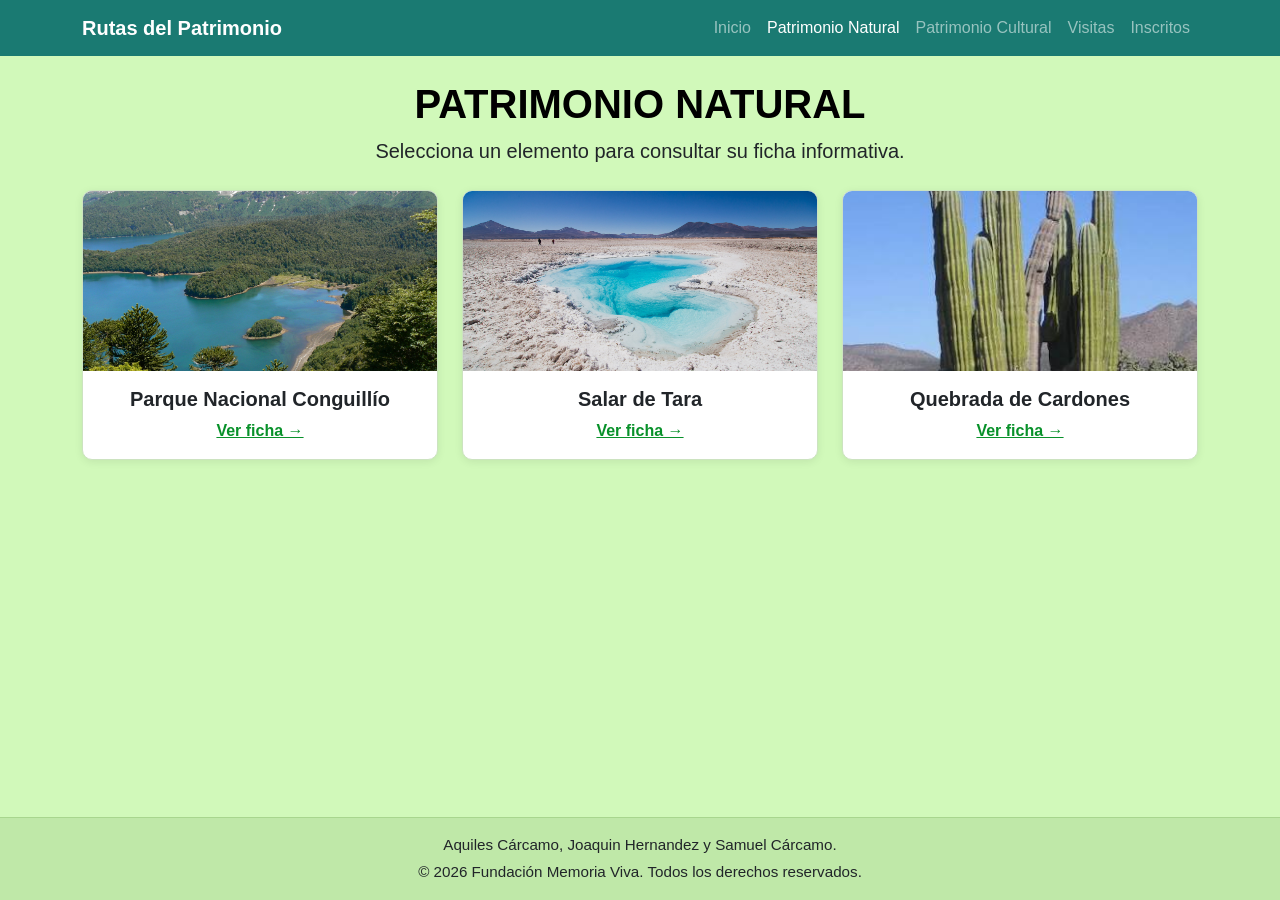
<file: html/natural.html>
<!DOCTYPE html>
<html lang="es">
<head>
    <meta charset="UTF-8">
    <meta name="viewport" content="width=device-width, initial-scale=1.0">
    <link rel="icon" href="../img/icon.jpg" type="image/x-icon">
    <title>Patrimonio Natural</title>
    <link href="https://cdn.jsdelivr.net/npm/bootstrap@5.3.3/dist/css/bootstrap.min.css" rel="stylesheet">
    <link rel="stylesheet" href="../css/style.css">
</head>
<body>

    <header>
        <nav class="navbar navbar-expand-lg navbar-dark barra-navegacion">
            <div class="container">
                <a class="navbar-brand fw-bold" href="../Index.html">Rutas del Patrimonio</a>
                <button class="navbar-toggler" type="button" data-bs-toggle="collapse" data-bs-target="#menuPrincipal">
                    <span class="navbar-toggler-icon"></span>
                </button>
                <div class="collapse navbar-collapse justify-content-end" id="menuPrincipal">
                    <ul class="navbar-nav">
                        <li class="nav-item">
                            <a class="nav-link" href="../Index.html">Inicio</a>
                        </li>
                        <li class="nav-item">
                            <a class="nav-link active" href="natural.html">Patrimonio Natural</a>
                        </li>
                        <li class="nav-item">
                            <a class="nav-link" href="cultural.html">Patrimonio Cultural</a>
                        </li>
                        <li class="nav-item">
                            <a class="nav-link" href="contactos.html">Visitas</a>
                        </li>
                        <li class="nav-item">
                            <a class="nav-link" href="localstore.html">Inscritos</a>
                        </li>
                    </ul>
                </div>
            </div>
        </nav>
    </header>

    <main class="container my-4">
        <h1 class="fw-bold">PATRIMONIO NATURAL</h1>
        <p class="lead mb-4">Selecciona un elemento para consultar su ficha informativa.</p>

        <div class="row justify-content-center g-4">
            <div class="col-12 col-sm-8 col-md-4">
                <div class="tarjeta h-100">
                    <img src="../img/conguillio.jpg" alt="Parque Nacional Conguillío">
                    <div class="p-3">
                        <h2 class="h5 fw-bold">Parque Nacional Conguillío</h2>
                        <a href="conguillio.html" class="enlace-categoria">Ver ficha →</a>
                    </div>
                </div>
            </div>

            <div class="col-12 col-sm-8 col-md-4">
                <div class="tarjeta h-100">
                    <img src="../img/salar.jpg" alt="Salar de Tara">
                    <div class="p-3">
                        <h2 class="h5 fw-bold">Salar de Tara</h2>
                        <a href="salar.html" class="enlace-categoria">Ver ficha →</a>
                    </div>
                </div>
            </div>

            <div class="col-12 col-sm-8 col-md-4">
                <div class="tarjeta h-100">
                    <img src="../img/cardones.jfif" alt="Quebrada de Cardones">
                    <div class="p-3">
                        <h2 class="h5 fw-bold">Quebrada de Cardones</h2>
                        <a href="cardones.html" class="enlace-categoria">Ver ficha →</a>
                    </div>
                </div>
            </div>
        </div>
    </main>

    <footer class="pie-pagina text-center py-3 mt-auto">
        <div class="container">
            <p class="mb-1">Aquiles Cárcamo, Joaquin Hernandez y Samuel Cárcamo.</p>
            <p class="mb-0">© 2026 Fundación Memoria Viva. Todos los derechos reservados.</p>
        </div>
    </footer>

    <script src="https://cdn.jsdelivr.net/npm/bootstrap@5.3.3/dist/js/bootstrap.bundle.min.js"></script>
</body>
</html>
</file>
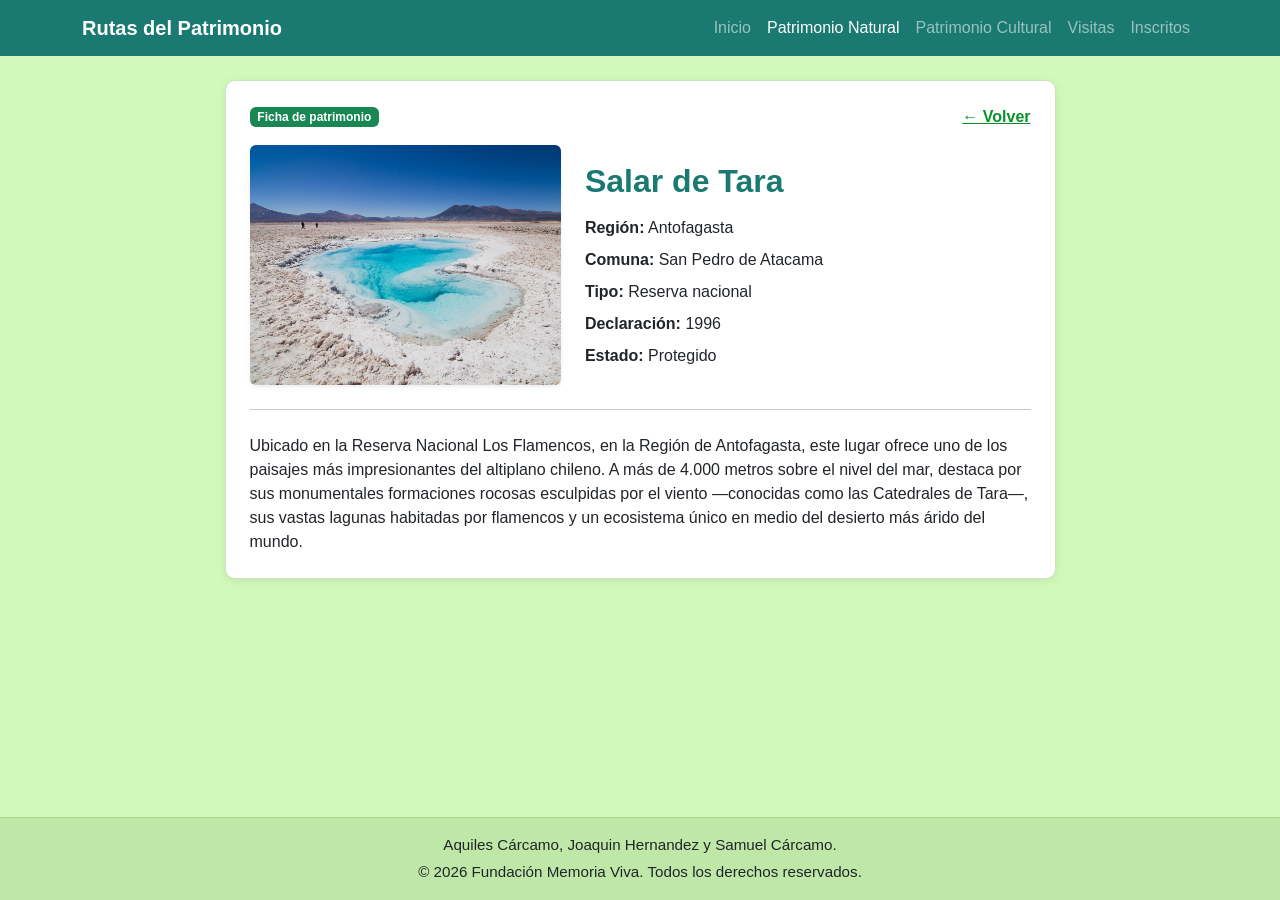
<file: html/salar.html>
<!DOCTYPE html>
<html lang="es">
<head>
    <meta charset="UTF-8">
    <meta name="viewport" content="width=device-width, initial-scale=1.0">
    <link rel="icon" href="../img/icon.jpg" type="image/x-icon">
    <title>Salar de Tara</title>
    <link href="https://cdn.jsdelivr.net/npm/bootstrap@5.3.3/dist/css/bootstrap.min.css" rel="stylesheet">
    <link rel="stylesheet" href="../css/style.css">
</head>
<body>

  <header>
        <nav class="navbar navbar-expand-lg navbar-dark barra-navegacion">
            <div class="container">
                <a class="navbar-brand fw-bold" href="../Index.html">Rutas del Patrimonio</a>
                <button class="navbar-toggler" type="button" data-bs-toggle="collapse" data-bs-target="#menuPrincipal">
                    <span class="navbar-toggler-icon"></span>
                </button>
                <div class="collapse navbar-collapse justify-content-end" id="menuPrincipal">
                    <ul class="navbar-nav">
                        <li class="nav-item">
                            <a class="nav-link" href="../Index.html">Inicio</a>
                        </li>
                        <li class="nav-item">
                            <a class="nav-link active" href="natural.html">Patrimonio Natural</a>
                        </li>
                        <li class="nav-item">
                            <a class="nav-link" href="cultural.html">Patrimonio Cultural</a>
                        </li>
                        <li class="nav-item">
                            <a class="nav-link" href="contactos.html">Visitas</a>
                        </li>
                        <li class="nav-item">
                            <a class="nav-link" href="localstore.html">Inscritos</a>
                        </li>
                    </ul>
                </div>
            </div>
        </nav>
    </header>

    <main class="container my-4">
        <div class="row justify-content-center">
            <div class="col-12 col-lg-9">
                <div class="tarjeta p-4 text-start">
                    <div class="d-flex justify-content-between align-items-center mb-3">
                        <span class="badge bg-success">Ficha de patrimonio</span>
                        <a href="natural.html" class="enlace-categoria">← Volver</a>
                    </div>

                    <div class="row align-items-center g-4">
                        <div class="col-12 col-md-5">
                            <img src="../img/salar.jpg" class="d-block w-100 rounded shadow-sm" style="height: 240px; object-fit: cover;" alt="Salar de Tara">
                        </div>

                        <div class="col-12 col-md-7">
                            <h1 class="h2 fw-bold mb-3" style="color: #1a7a72;">Salar de Tara</h1>
                            <p class="mb-2"><strong>Región:</strong> Antofagasta</p>
                            <p class="mb-2"><strong>Comuna:</strong> San Pedro de Atacama</p>
                            <p class="mb-2"><strong>Tipo:</strong> Reserva nacional</p>
                            <p class="mb-2"><strong>Declaración:</strong> 1996</p>
                            <p class="mb-0"><strong>Estado:</strong> Protegido</p>
                        </div>
                    </div>

                    <hr class="my-4">
                    <p class="mb-0">Ubicado en la Reserva Nacional Los Flamencos, en la Región de Antofagasta, este lugar ofrece uno de los paisajes más impresionantes del altiplano chileno. A más de 4.000 metros sobre el nivel del mar, destaca por sus monumentales formaciones rocosas esculpidas por el viento —conocidas como las Catedrales de Tara—, sus vastas lagunas habitadas por flamencos y un ecosistema único en medio del desierto más árido del mundo.</p>
                </div>
            </div>
        </div>
    </main>

    <footer class="pie-pagina text-center py-3 mt-auto">
        <div class="container">
            <p class="mb-1">Aquiles Cárcamo, Joaquin Hernandez y Samuel Cárcamo.</p>
            <p class="mb-0">© 2026 Fundación Memoria Viva. Todos los derechos reservados.</p>
        </div>
    </footer>

    <script src="https://cdn.jsdelivr.net/npm/bootstrap@5.3.3/dist/js/bootstrap.bundle.min.js"></script>
</body>
</html>
</file>
<file: css/style.css>
body {
    text-align: center;
    font-family: sans-serif;
    background-color: #d1f9ba;
    min-height: 100vh;
    display: flex;
    flex-direction: column;
}

main {
    flex-grow: 1;
}

.barra-navegacion {
    background-color: #1a7a72;
}

h1 {
    color: #000;
}

h2 {
    color: #1a7a72;
}

.texto-intro {
    max-width: 720px;
}

.lista-equipo {
    display: inline-block;
    text-align: left;
    padding-left: 20px;
}

.encabezado {
    display: block;
    margin-left: auto;
    margin-right: auto;
    max-width: 100%;
    height: auto;
}

.tarjeta {
    background-color: #ffffff;
    border: 1px solid #cce3c0;
    border-radius: 10px;
    overflow: hidden;
    box-shadow: 0 2px 8px rgba(0, 0, 0, 0.08);
    transition: transform 0.2s ease;
}

.tarjeta:hover {
    transform: translateY(-4px);
}

.tarjeta img {
    width: 100%;
    height: 180px;
    object-fit: cover;
}

.enlace-categoria {
    color: rgb(8, 145, 42);
    font-weight: bold;
    text-decoration: underline;
}

.boton-principal {
    background-color: #1a7a72;
    color: #ffffff;
    border: none;
    padding: 12px 28px;
    border-radius: 8px;
    font-weight: bold;
}

.boton-principal:hover {
    background-color: #145e58;
    color: #ffffff;
}

.encabezado-categoria {
    display: flex;
    justify-content: space-between;
    padding: 10px 20px;
}

.lista-elementos {
    display: inline-block;
    text-align: left;
    margin-top: 20px;
}

.item {
    margin: 15px 0;
}

.item img {
    width: 220px;
    height: 180px;
    vertical-align: middle;
    margin-right: 15px;
    object-fit: cover;
    border-radius: 8px;
}

.contenedor-ficha {
    margin-top: 30px;
}

.foto-ficha, .datos-ficha {
    display: inline-block;
    vertical-align: top;
    text-align: left;
    margin: 10px;
}

.foto-ficha img {
    width: 150px;
}

a {
    color: rgb(8, 145, 42);
    text-decoration: underline;
}

.seccion-registros {
    max-width: 1000px;
    margin: 0 auto 40px;
    padding: 0 15px;
    text-align: left;
}

.seccion-registros h2 {
    text-align: center;
}

.pie-pagina {
    background-color: #bfe8a8;
    border-top: 1px solid #a8d68e;
    font-size: 0.95rem;
}
</file>
